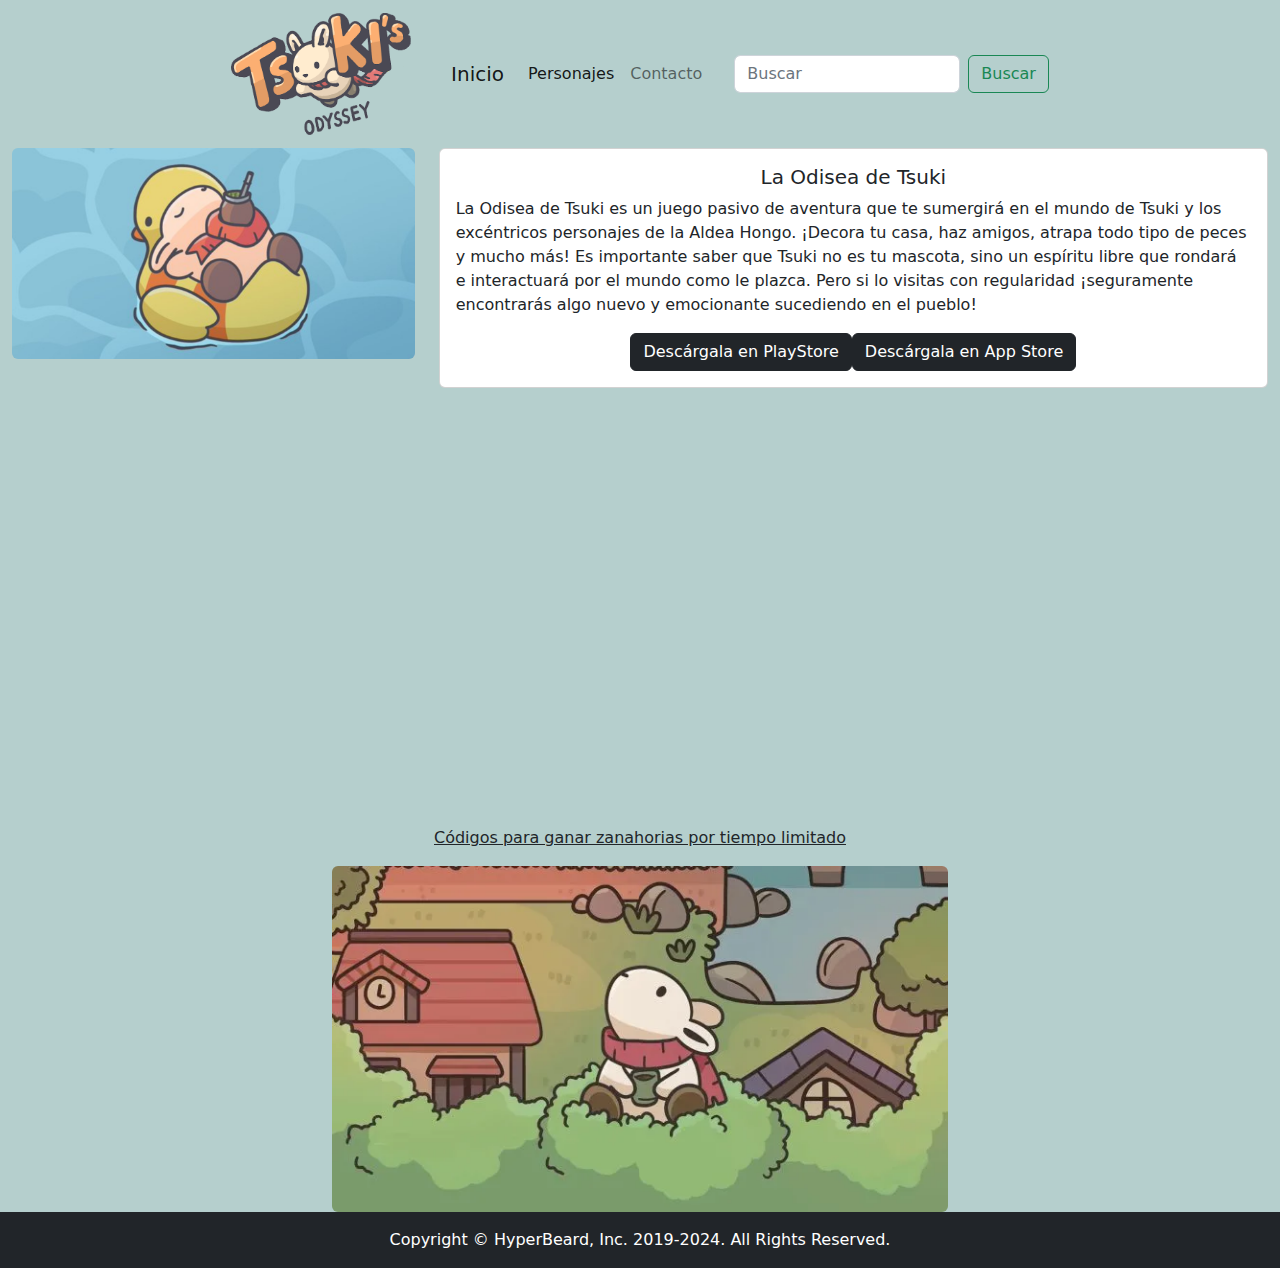
<file: index.html>
<!DOCTYPE html>
<html lang="en">
  <head>
    <meta charset="UTF-8" />
    <meta name="viewport" content="width=device-width, initial-scale=1.0" />
    <title>Tsuki's Odyssey</title>
    <link rel="stylesheet" href="./css/bootstrap.min.css" />
    <link rel="stylesheet" href="estilos.css" />
  </head>

  <body>
    <div class="d-flex justify-content-center">
      <nav class="navbar bg-body-tertiary">
        <div class="container-fluid">
          <a class="navbar-brand" href="#">
            <img
              src="./imagenes/Tsukis_Odyssey_Logo.png" class="img-fluid"
              alt="Logo"
              width="180"
              height="140"
              class="d-inline-block align-text-top"
            />
          </a>
        </div>
      </nav>
      <nav class="navbar navbar-expand-lg bg-body-tertiary">
        <div class="container-fluid">
          <a class="navbar-brand" href="./index.html">Inicio</a>
          <button
            class="navbar-toggler"
            type="button"
            data-bs-toggle="collapse"
            data-bs-target="#navbarNavAltMarkup"
            aria-controls="navbarNavAltMarkup"
            aria-expanded="false"
            aria-label="Toggle navigation"
          >
            <span class="navbar-toggler-icon"></span>
          </button>
          <div class="collapse navbar-collapse" id="navbarNavAltMarkup">
            <div class="navbar-nav">
              <a class="nav-link active" aria-current="page" href="./personajes.html"
                >Personajes</a
              >
              <a class="nav-link" href="./contacto.html">Contacto</a>
            </div>
          </div>
        </div>
      </nav>
      <nav class="navbar bg-body-tertiary">
        <div class="container-fluid">
          <form class="d-flex" role="search">
            <input
              class="form-control me-2"
              type="search"
              placeholder="Buscar"
              aria-label="Search"
            />
            <button class="btn btn-outline-success" type="submit">
              Buscar
            </button>
          </form>
        </div>
      </nav>
    </div>

    <div class="container-fluid">
       
        <div class="row justify-content-center">
            <div class="col-md-4">
                
                <img src="./imagenes/tsuki.jpg" alt="tsuki" class="img-fluid rounded">
            </div>
            <div class="col-md-8">
                <div class="card" style="width: 100%;">
                    <div class="card-body">
                        <h5 class="card-title text-center">La Odisea de Tsuki</h5>
                        <p class="card-text">La Odisea de Tsuki es un juego pasivo de aventura que te sumergirá en el mundo de Tsuki y los excéntricos personajes de la Aldea Hongo. ¡Decora tu casa, haz amigos, atrapa todo tipo de peces y mucho más! Es importante saber que Tsuki no es tu mascota, sino un espíritu libre que rondará e interactuará por el mundo como le plazca. Pero si lo visitas con regularidad ¡seguramente encontrarás algo nuevo y emocionante sucediendo en el pueblo!</p>
                        <div class="d-flex justify-content-center">
                            <a href="https://play.google.com/store/apps/details?id=com.hyperbeard.odyssey&hl=en&gl=US" class="btn btn-dark">Descárgala en PlayStore</a>
                            <a href="https://apps.apple.com/by/app/tsukis-odyssey/id1564146071" class="btn btn-dark">Descárgala en App Store</a>
                        </div>
                    </div>
                </div>
            </div>
        </div>
    
       
        <div class="row justify-content-center mt-4">
          <div class="col-md-6">
              <iframe width="681" height="383" src="https://www.youtube.com/embed/Neou_P0jOK0" title="Tsuki&#39;s Odyssey - Trailer" frameborder="0" allow="accelerometer; autoplay; clipboard-write; encrypted-media; gyroscope; picture-in-picture; web-share" referrerpolicy="strict-origin-when-cross-origin" allowfullscreen></iframe>
              </div>
          </div>

          <div class="row justify-content-center mt-4">
            <div class="col-md-6">
              <p class="text-center"><a class="link-dark link-offset-2 link-underline-opacity-25 link-underline-opacity-100-hover" href="#">Códigos para ganar zanahorias por tiempo limitado</a></p>
              <img src="./imagenes/videojuego-conejo-juego-redes-sociales-jpg.jpg" class="rounded img-fluid" alt="tsuki mirando para arriba">
                
              </div>
            <footer class="text-bg-dark p-3 text-center">
                Copyright © HyperBeard, Inc. 2019-2024. All Rights Reserved.
            </footer>

    <script
      src="https://cdn.jsdelivr.net/npm/@popperjs/core@2.11.8/dist/umd/popper.min.js"
      integrity="sha384-I7E8VVD/ismYTF4hNIPjVp/Zjvgyol6VFvRkX/vR+Vc4jQkC+hVqc2pM8ODewa9r"
      crossorigin="anonymous"
    ></script>
    <script src="./js/bootstrap.min.js"></script>
  </body>
</html>
</file>
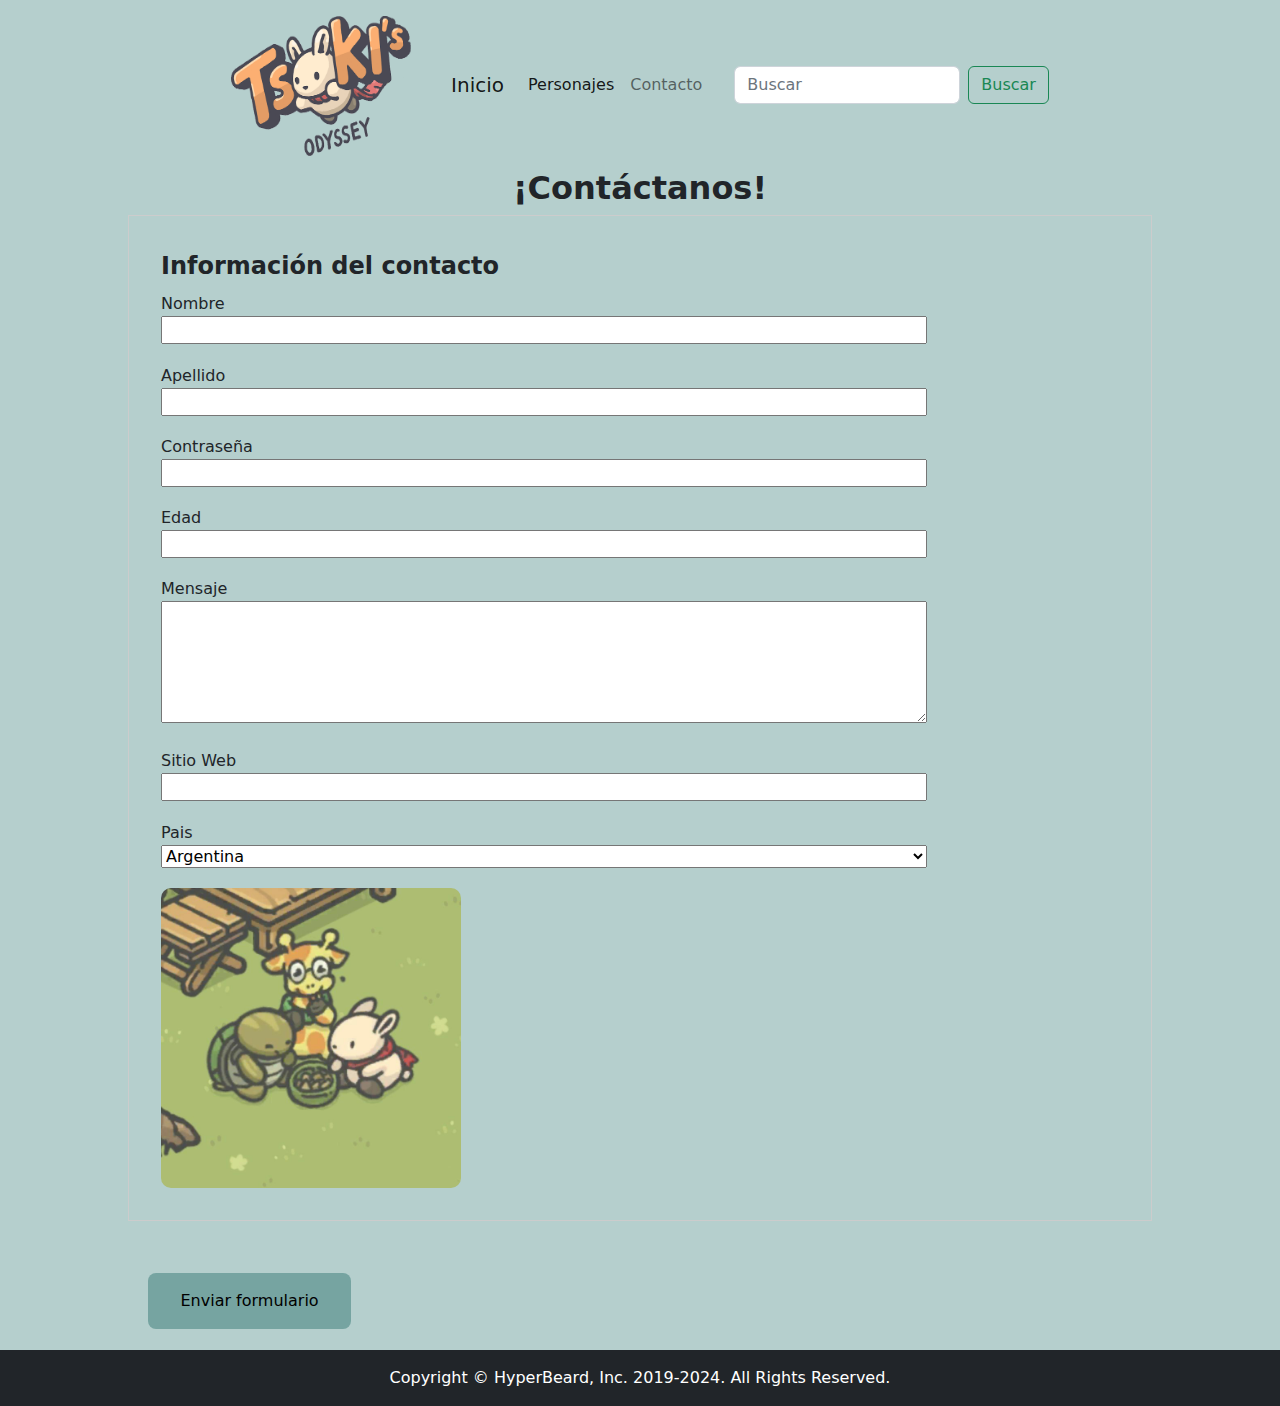
<file: contacto.html>
<!DOCTYPE html>
<html lang="en">
<head>
    <meta charset="UTF-8">
    <meta name="viewport" content="width=device-width, initial-scale=1.0">
    <title>Contacto</title>
    <link rel="stylesheet" href="./css/bootstrap.min.css" />
    <link rel="stylesheet" href="estilos.css">
</head>
<body>
    <div class="d-flex justify-content-center">
        <nav class="navbar bg-body-tertiary">
          <div class="container-fluid">
            <a class="navbar-brand" href="#">
              <img
                src="./imagenes/Tsukis_Odyssey_Logo.png"
                alt="Logo"
                width="180"
                height="140"
                class="d-inline-block align-text-top"
              />
            </a>
          </div>
        </nav>
        <nav class="navbar navbar-expand-lg bg-body-tertiary">
          <div class="container-fluid">
            <a class="navbar-brand" href="./index.html">Inicio</a>
            <button
              class="navbar-toggler"
              type="button"
              data-bs-toggle="collapse"
              data-bs-target="#navbarNavAltMarkup"
              aria-controls="navbarNavAltMarkup"
              aria-expanded="false"
              aria-label="Toggle navigation"
            >
              <span class="navbar-toggler-icon"></span>
            </button>
            <div class="collapse navbar-collapse" id="navbarNavAltMarkup">
              <div class="navbar-nav">
                <a class="nav-link active" aria-current="page" href="./personajes.html"
                  >Personajes</a
                >
                <a class="nav-link" href="./contacto.html">Contacto</a>
              </div>
            </div>
          </div>
        </nav>
        <nav class="navbar bg-body-tertiary">
          <div class="container-fluid">
            <form class="d-flex" role="search">
              <input
                class="form-control me-2"
                type="search"
                placeholder="Buscar"
                aria-label="Search"
              />
              <button class="btn btn-outline-success" type="submit">
                Buscar
              </button>
            </form>
          </div>
        </nav>
      </div>
    <section class="contacto">
        <h2 class="text-center fw-bold"> ¡Contáctanos! </h2>
        <form action="" method="post" class="formulario">
          <fieldset class="fieldset">
            <legend class="legend"> Información del contacto</legend>
    
            <div class="form_group">
              <label for="nombre" class="label">Nombre</label>
              <input type="text" class="input" name="nombre" id="nombre">
            </div>
            <div class="form_group">
              <label for="apellido" class="label">Apellido</label>
              <input type="text" class="input" name="apellido" id="apellido">
            </div>
    
            <div class="form_group">
              <label for="clave" class="label">Contraseña</label>
              <input type="password" class="input" name="clave" id="clave">
            </div>

            <div class="form_group">
              <label for="edad" class="label">Edad</label>
              <input type="number" class="input" name="edad" id="edad" min="18" max="100">
            </div>
    
            <div class="form_group"> 
              <label for="mensaje" class="label">Mensaje</label>
              <textarea name="mensaje" id="mensaje" rows="5" cols="20" minlength="10" maxlength="200"></textarea>
            </div>
    
            <div class="form_group">
              <label for="sitioWeb" class="label">Sitio Web</label>
              <input type="url" class="input" name="sitioWeb" pattern="https?://.+" title="Por favor, ingrese una URL valida">
            </div>
    
            <div class="form_group">
              <label for="pais" class="label"> Pais </label>
              <select name="pais" id="">
                <option value="A"> Argentina</option>
                <option value="C"> Chile</option>
                <option value="B"> Bolivia</option>
              </select>
            </div>
            <div>
              <img src="./imagenes/tsuki picnic.jpg" alt="tsuki y amigos" class="imagentsuki">
            </div>
          </fieldset>
    
          <input type="submit" class="submit-enviar" value="Enviar formulario">
    
        </form>
      </section>

      <footer class="text-bg-dark p-3 text-center">
        Copyright © HyperBeard, Inc. 2019-2024. All Rights Reserved.
    </footer>

      <script
      src="https://cdn.jsdelivr.net/npm/@popperjs/core@2.11.8/dist/umd/popper.min.js"
      integrity="sha384-I7E8VVD/ismYTF4hNIPjVp/Zjvgyol6VFvRkX/vR+Vc4jQkC+hVqc2pM8ODewa9r"
      crossorigin="anonymous"
    ></script>
    <script src="./js/bootstrap.min.js"></script>
</body>
</html>
</file>
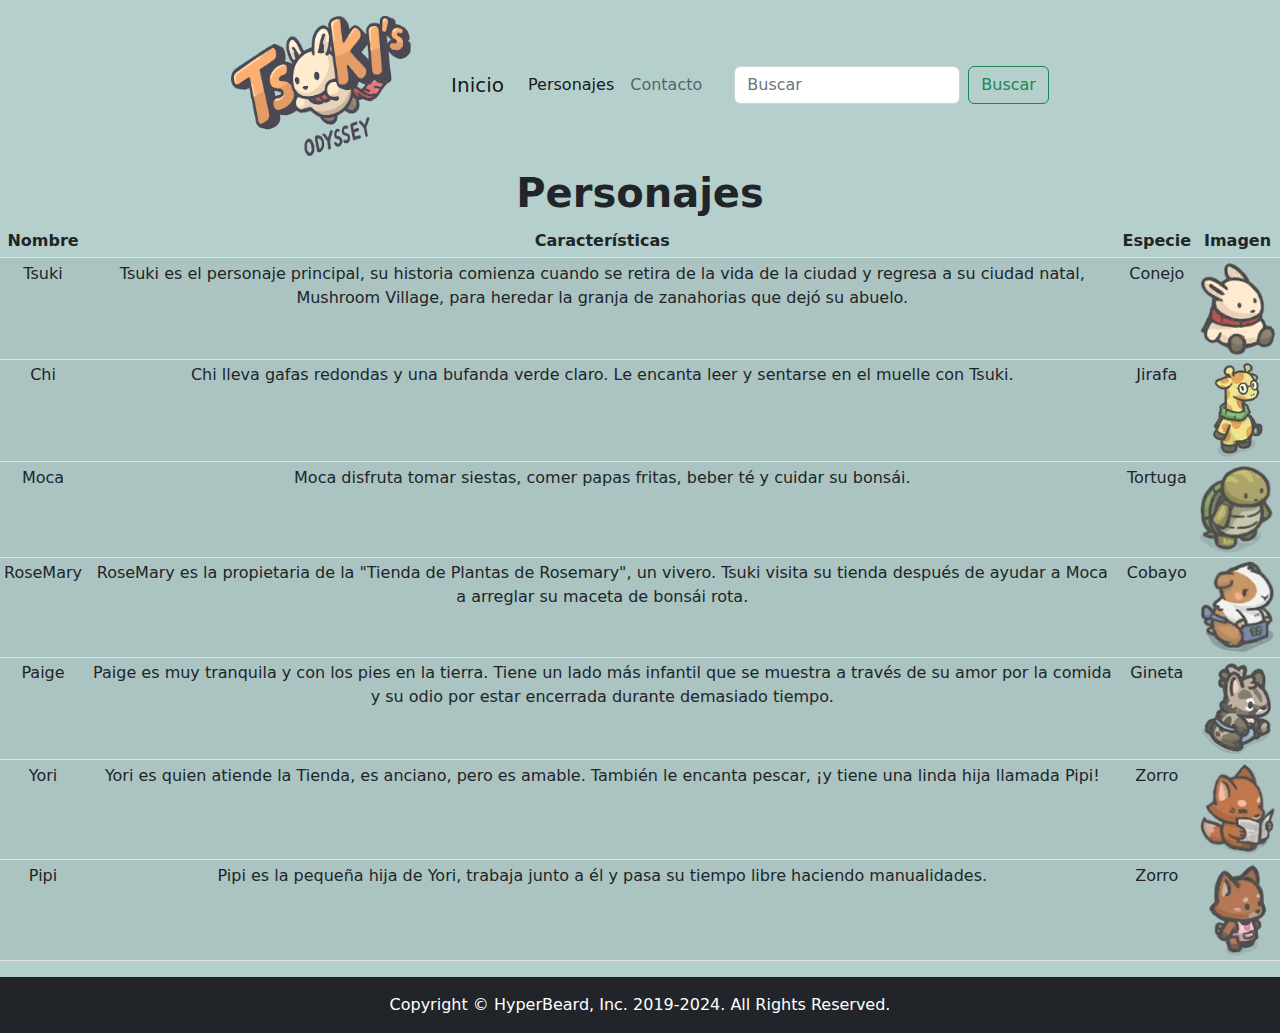
<file: personajes.html>
<!DOCTYPE html>
<html lang="en">
<head>
    <meta charset="UTF-8">
    <meta name="viewport" content="width=device-width, initial-scale=1.0">
    <title>Personajes</title>
    <link rel="stylesheet" href="./css/bootstrap.min.css" />
    <link rel="stylesheet" href="estilos.css">
</head>
<body>
    <div class="d-flex justify-content-center">
        <nav class="navbar bg-body-tertiary">
          <div class="container-fluid">
            <a class="navbar-brand" href="#">
              <img
                src="./imagenes/Tsukis_Odyssey_Logo.png"
                alt="Logo"
                width="180"
                height="140"
                class="d-inline-block align-text-top"
              />
            </a>
          </div>
        </nav>
        <nav class="navbar navbar-expand-lg bg-body-tertiary">
          <div class="container-fluid">
            <a class="navbar-brand" href="./index.html">Inicio</a>
            <button
              class="navbar-toggler"
              type="button"
              data-bs-toggle="collapse"
              data-bs-target="#navbarNavAltMarkup"
              aria-controls="navbarNavAltMarkup"
              aria-expanded="false"
              aria-label="Toggle navigation"
            >
              <span class="navbar-toggler-icon"></span>
            </button>
            <div class="collapse navbar-collapse" id="navbarNavAltMarkup">
              <div class="navbar-nav">
                <a class="nav-link active" aria-current="page" href="./personajes.html"
                  >Personajes</a
                >
                <a class="nav-link" href="./contacto.html">Contacto</a>
              </div>
            </div>
          </div>
        </nav>
        <nav class="navbar bg-body-tertiary">
          <div class="container-fluid">
            <form class="d-flex" role="search">
              <input
                class="form-control me-2"
                type="search"
                placeholder="Buscar"
                aria-label="Search"
              />
              <button class="btn btn-outline-success" type="submit">
                Buscar
              </button>
            </form>
          </div>
        </nav>
      </div>


<h1 class="fw-bold text-center">Personajes</h1>
      <section>
      <table class="table table-striped table-hover table-sm text-center">
        <thead>
            <tr>
              <th>Nombre</th>
              <th>Características</th>
              <th>Especie</th>
              <th>Imagen</th>
            </tr>
  
            <tr></tr>
          </thead class>
  
          <tbody>
            
            <td>Tsuki</td>
            <td>Tsuki es el personaje principal, su historia comienza cuando se retira de la vida de la ciudad y regresa a su ciudad natal, Mushroom Village, para heredar la granja de zanahorias que dejó su abuelo.</td>
            <td>Conejo</td>
            <td><img src="./imagenes/personajetsuki.jpg" class="img-fluid" alt="personaje tsuki"></td>
            <tr></tr>

            <td>Chi</td>
            <td>Chi lleva gafas redondas y una bufanda verde claro. Le encanta leer y sentarse en el muelle con Tsuki.</td>
            <td>Jirafa</td>
            <td><img src="./imagenes/personajechi.jpg" class="img-fluid" alt="personaje chi"></td>
            

            <tr></tr>
            <td>Moca</td>
            <td>Moca disfruta tomar siestas, comer papas fritas, beber té y cuidar su bonsái. </td>
            <td>Tortuga</td>
            <td><img src="./imagenes/personajemoca.jpg"  class="img-fluid" alt="personaje moca"></td>

            <tr></tr>
            <td>RoseMary</td>
            <td>RoseMary es la propietaria de la "Tienda de Plantas de Rosemary", un vivero. Tsuki visita su tienda después de ayudar a Moca a arreglar su maceta de bonsái rota. </td>
            <td>Cobayo</td>
            <td><img src="./imagenes/personajerosemary.jpg" class="img-fluid" alt="personaje rosemary"></td>

            <tr></tr>
            <td>Paige</td>
            <td>Paige es muy tranquila y con los pies en la tierra. Tiene un lado más infantil que se muestra a través de su amor por la comida y su odio por estar encerrada durante demasiado tiempo. </td>
            <td>Gineta</td>
            <td><img src="./imagenes/personajepaige.jpg" class="img-fluid" alt="personaje paige"></td>

            <tr></tr>
            <td>Yori</td>
            <td>Yori es quien atiende la Tienda, es anciano, pero es amable. También le encanta pescar, ¡y tiene una linda hija llamada Pipi! </td>
            <td>Zorro</td>
            <td><img src="./imagenes/personajeyori.jpg" class="img-fluid" alt="personaje yori"></td>

            <tr></tr>
            <td>Pipi</td>
            <td>Pipi es la pequeña hija de Yori, trabaja junto a él y pasa su tiempo libre haciendo manualidades. </td>
            <td>Zorro</td>
            <td><img src="./imagenes/personajepipi.jpg" class="img-fluid" alt="personaje pipi"></td>
          </tbody>


        </table>

      </section>
      </table>












      <footer class="text-bg-dark p-3 text-center">
        Copyright © HyperBeard, Inc. 2019-2024. All Rights Reserved.
    </footer>
      <script
      src="https://cdn.jsdelivr.net/npm/@popperjs/core@2.11.8/dist/umd/popper.min.js"
      integrity="sha384-I7E8VVD/ismYTF4hNIPjVp/Zjvgyol6VFvRkX/vR+Vc4jQkC+hVqc2pM8ODewa9r"
      crossorigin="anonymous"
    ></script>
    <script src="./js/bootstrap.min.js"></script>
</body>
</html>
</file>
<file: estilos.css>
* {
    margin: 0;
    padding: 0;
    box-sizing: border-box;
}

body{
    background-color: rgb(181, 207, 205);
}

.imagen{
    border-radius: 10px;
}

.imagentsuki{
    width: 300px;
    height: auto;
    border-radius: 10px;
  
}

.formulario {
    width: 80%;
    margin: 0 auto;
}

.fieldset {
    border: 1px solid #ccc;
    padding: 2rem;
    margin-bottom: 2rem;
}

.legend {
    font-weight: bold;
}

.form_group {
    margin-bottom: 1.2rem;
}

.label {
    display: block;
}

.input,
textarea,
select {
    width: 80%;
}

.input:focus {
    background-color: rgb(197, 204, 197);
}


.submit-enviar {
    padding: 1rem 2rem;
    background-color: rgb(118, 164, 161);
    border: none;
    border-radius: 0.5rem;
    cursor: pointer;
    margin: 2%;
}

.submit-enviar:hover {
    background-color: rgb(98, 109, 105);
}

.submit-enviar:focus {
    color: rgb(255, 255, 255);

}
</file>
